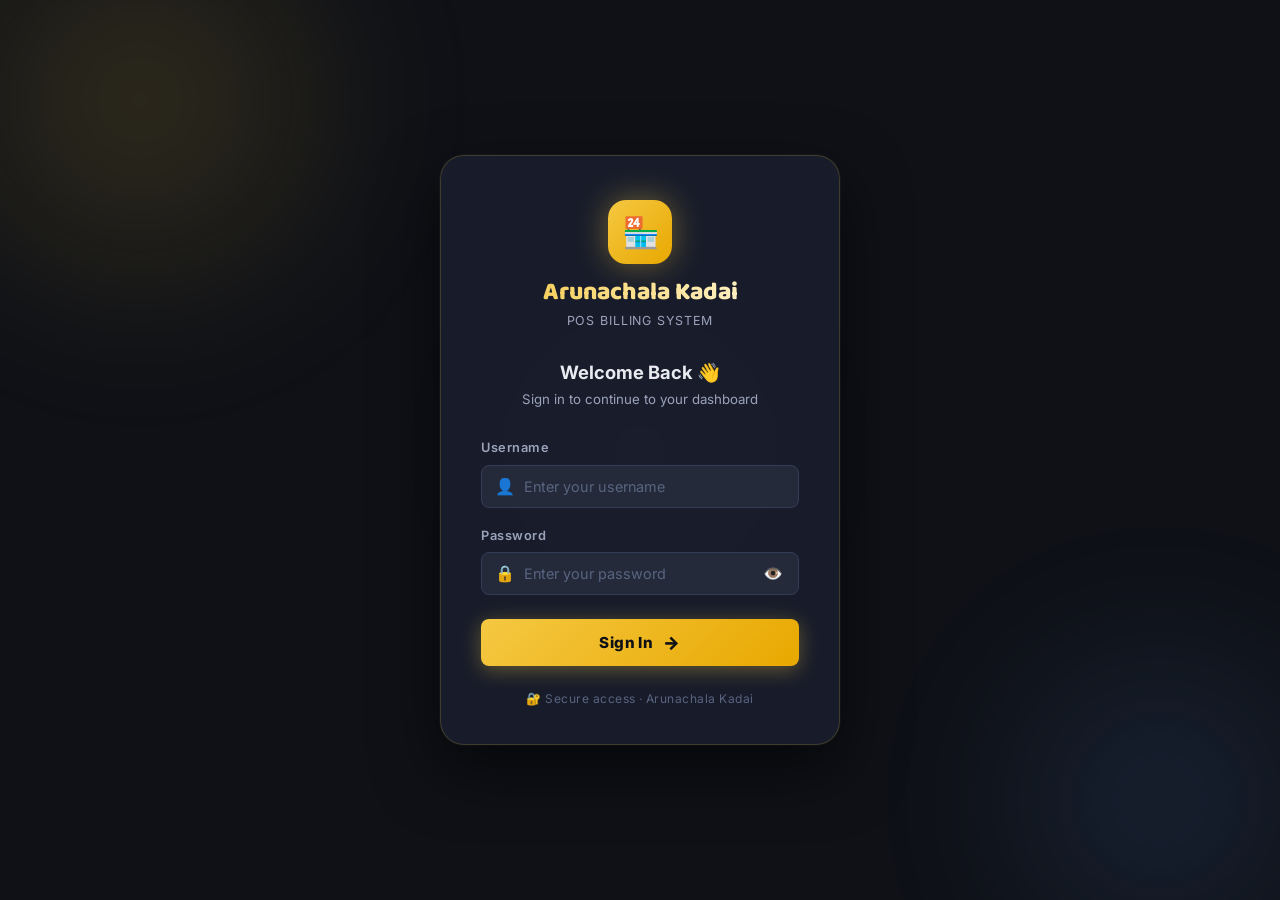
<file: index.html>
<!DOCTYPE html>
<html lang="en">

<head>
  <meta charset="UTF-8" />
  <meta name="viewport" content="width=device-width, initial-scale=1.0" />
  <title>அருணாச்சலா வாடகை பத்திரம்</title>
  <meta name="description" content="POS billing system for Arunachala Kadai – fast, simple, and efficient." />
  <link rel="stylesheet" href="style.css" />
  <script>if (sessionStorage.getItem('ak_logged_in') !== 'true') { window.location.replace('login.html'); }</script>
  <link rel="icon"
    href="data:image/svg+xml,<svg xmlns='http://www.w3.org/2000/svg'><text y='32' font-size='32'>🏪</text></svg>" />
</head>

<body>

  <!-- ── Navbar ──────────────────────────────── -->
  <nav class="navbar no-print" role="navigation">
    <div class="navbar__brand">
      <div class="navbar__logo">🏪</div>
      <div>
        <div class="navbar__title">Arunachala Kadai</div>
        <div class="navbar__sub">POS Billing System</div>
      </div>
    </div>
    <div class="navbar__nav">
      <a href="index.html" class="nav-btn active">
        <span class="icon">🧾</span> Billing
      </a>
      <a href="menu.html" class="nav-btn">
        <span class="icon">📋</span> Manage Menu
      </a>
      <a href="report.html" class="nav-btn">
        <span class="icon">📊</span> Reports
      </a>
      <button class="nav-btn" id="logoutBtn"
        onclick="sessionStorage.removeItem('ak_logged_in');window.location.replace('login.html');" title="Logout">
        <span class="icon">🚪</span> Logout
      </button>
    </div>
  </nav>

  <!-- ── POS Layout ──────────────────────────── -->
  <div class="page-wrapper">

    <!-- Left: Menu Panel -->
    <div class="menu-panel" id="menuPanel">
      <div class="menu-panel__header no-print">
        <span class="menu-panel__title">🛍️ Menu</span>
        <div class="search-box">
          <span>🔍</span>
          <input type="text" id="searchInput" placeholder="Search items…" autocomplete="off" />
        </div>
      </div>

      <!-- Category filter tabs -->
      <div class="cat-tabs no-print" id="catTabs"></div>

      <!-- Menu grid (grouped by category) -->
      <div id="menuContainer"></div>
    </div>

    <!-- Right: Cart Panel -->
    <div class="cart-panel no-print" id="cartPanel">
      <div class="cart-panel__header">
        <div class="cart-panel__title">
          🛒 Cart
          <span class="cart-count" id="cartCount">0</span>
        </div>
      </div>

      <!-- Customer info -->
      <div class="customer-form">
        <input class="form-input" type="text" id="customerName" placeholder="Customer Name (optional)" />
        <input class="form-input" type="text" id="customerPhone" placeholder="Phone Number (optional)" />
      </div>

      <!-- Items -->
      <div class="cart-items" id="cartItems">
        <div class="cart-empty">
          <div class="cart-empty__icon">🛒</div>
          <div class="cart-empty__text">Tap an item to add it to the cart</div>
        </div>
      </div>

      <!-- Footer totals + actions -->
      <div class="cart-footer">
        <div class="cart-totals">
          <div class="total-row">
            <span>Subtotal</span>
            <span id="subtotal">₹0.00</span>
          </div>
          <div class="total-row grand">
            <span>Total</span>
            <span id="grandTotal">₹0.00</span>
          </div>
        </div>
        <div class="cart-actions">
          <button class="btn btn-gold" id="printBtn">
            🖨️ Print Bill
          </button>
          <button class="btn btn-danger" id="clearBtn">
            🗑️ Clear Cart
          </button>
        </div>
      </div>
    </div>
  </div>

  <!-- ── Hidden Print Invoice ─────────────────── -->
  <div id="print-bill">
    <div class="print-bill__shop">
      <h2>🏪 Arunachala Kadai</h2>
      <p>Rental &amp; Household Items</p>
      <p>குட்டை தெரு, புதிய கடலூர் மெயின் ரோடு, திருவதிகை</p>
      <p>📞 8883155563</p>
      <p id="pb-datetime"></p>
      <p id="pb-customer"></p>
    </div>
    <hr class="print-bill__divider" />
    <table class="print-bill__table">
      <thead>
        <tr>
          <th>#</th>
          <th>Item</th>
          <th class="right">Qty</th>
          <th class="right">Rate</th>
          <th class="right">Amount</th>
        </tr>
      </thead>
      <tbody id="pb-items"></tbody>
    </table>
    <hr class="print-bill__divider" />
    <div class="print-bill__total">
      <span>TOTAL</span>
      <span id="pb-total"></span>
    </div>
    <div class="print-bill__footer">
      <p>Thank you for your business!</p>
      <p>Please visit again 🙏</p>
    </div>
  </div>

  <!-- ── Toast container ───────────────────── -->
  <div id="toast-container"></div>

  <script src="data.js"></script>
  <script src="app.js"></script>
</body>

</html>
</file>
<file: style.css>
/* ═══════════════════════════════════════════════
   STYLE.CSS – Arunachala Kadai
   Dark premium theme with gold accent
═══════════════════════════════════════════════ */

@import url('https://fonts.googleapis.com/css2?family=Inter:wght@300;400;500;600;700;800&family=Baloo+2:wght@700;800&display=swap');

/* ── CSS Variables ─────────────────────────── */
:root {
  --bg: #0f1117;
  --bg2: #161b27;
  --bg3: #1e2535;
  --surface: #242a3a;
  --card: #2a3045;
  --border: #333d55;
  --gold: #f5c842;
  --gold2: #e8a800;
  --gold-glow: rgba(245, 200, 66, 0.18);
  --text: #e8eaf0;
  --text2: #9ba3bb;
  --text3: #596480;
  --danger: #ff4d6a;
  --success: #2ecc7a;
  --info: #5b9cf6;
  --radius: 14px;
  --radius-sm: 8px;
  --shadow: 0 4px 24px rgba(0, 0, 0, 0.4);
  --shadow-sm: 0 2px 10px rgba(0, 0, 0, 0.3);
  --transition: 0.22s cubic-bezier(.4, 0, .2, 1);
}

/* ── Reset & Base ──────────────────────────── */
*,
*::before,
*::after {
  box-sizing: border-box;
  margin: 0;
  padding: 0;
}

html {
  scroll-behavior: smooth;
}

body {
  font-family: 'Inter', sans-serif;
  background: var(--bg);
  color: var(--text);
  min-height: 100vh;
  line-height: 1.5;
}

a {
  color: inherit;
  text-decoration: none;
}

button {
  cursor: pointer;
  border: none;
  outline: none;
  font-family: inherit;
}

input,
select,
textarea {
  font-family: inherit;
}

/* ── Scrollbar ─────────────────────────────── */
::-webkit-scrollbar {
  width: 7px;
  height: 7px;
}

::-webkit-scrollbar-track {
  background: var(--bg2);
}

::-webkit-scrollbar-thumb {
  background: var(--border);
  border-radius: 99px;
}

::-webkit-scrollbar-thumb:hover {
  background: var(--gold);
}

/* ═══════════════════════════════════════════
   NAVBAR
═══════════════════════════════════════════ */
.navbar {
  position: sticky;
  top: 0;
  z-index: 100;
  display: flex;
  align-items: center;
  justify-content: space-between;
  padding: 0 28px;
  height: 64px;
  background: rgba(15, 17, 23, 0.92);
  backdrop-filter: blur(16px);
  border-bottom: 1px solid var(--border);
  box-shadow: 0 2px 20px rgba(0, 0, 0, 0.5);
}

.navbar__brand {
  display: flex;
  align-items: center;
  gap: 12px;
}

.navbar__logo {
  width: 40px;
  height: 40px;
  background: linear-gradient(135deg, var(--gold), var(--gold2));
  border-radius: 10px;
  display: grid;
  place-items: center;
  font-size: 20px;
  box-shadow: 0 0 16px var(--gold-glow);
}

.navbar__title {
  font-family: 'Baloo 2', sans-serif;
  font-size: 1.3rem;
  font-weight: 800;
  background: linear-gradient(90deg, var(--gold), #fff8dc);
  -webkit-background-clip: text;
  -webkit-text-fill-color: transparent;
  background-clip: text;
  line-height: 1.2;
}

.navbar__sub {
  font-size: 0.7rem;
  color: var(--text2);
  letter-spacing: .05em;
}

.navbar__nav {
  display: flex;
  gap: 6px;
}

.nav-btn {
  display: flex;
  align-items: center;
  gap: 7px;
  padding: 8px 18px;
  border-radius: var(--radius-sm);
  font-size: 0.88rem;
  font-weight: 500;
  color: var(--text2);
  transition: var(--transition);
  background: transparent;
}

.nav-btn:hover {
  color: var(--text);
  background: var(--surface);
}

.nav-btn.active {
  color: var(--gold);
  background: var(--gold-glow);
  border: 1px solid rgba(245, 200, 66, 0.3);
}

.nav-btn .icon {
  font-size: 1.05rem;
}

/* ═══════════════════════════════════════════
   PAGE WRAPPERS
═══════════════════════════════════════════ */
.page-wrapper {
  display: flex;
  height: calc(100vh - 64px);
  overflow: hidden;
}

.page-container {
  max-width: 1200px;
  margin: 0 auto;
  padding: 32px 24px;
  width: 100%;
}

/* ═══════════════════════════════════════════
   POS – MENU PANEL
═══════════════════════════════════════════ */
.menu-panel {
  flex: 1;
  overflow-y: auto;
  padding: 20px;
  background: var(--bg);
}

.menu-panel__header {
  display: flex;
  align-items: center;
  justify-content: space-between;
  margin-bottom: 16px;
}

.menu-panel__title {
  font-size: 1rem;
  font-weight: 700;
  color: var(--text2);
  text-transform: uppercase;
  letter-spacing: .1em;
}

.search-box {
  display: flex;
  align-items: center;
  gap: 8px;
  background: var(--surface);
  border: 1px solid var(--border);
  border-radius: var(--radius-sm);
  padding: 8px 14px;
  flex: 1;
  max-width: 260px;
}

.search-box input {
  background: none;
  border: none;
  outline: none;
  color: var(--text);
  font-size: 0.875rem;
  width: 100%;
}

.search-box input::placeholder {
  color: var(--text3);
}

/* Category filter tabs */
.cat-tabs {
  display: flex;
  flex-wrap: wrap;
  gap: 8px;
  margin-bottom: 16px;
}

.cat-tab {
  padding: 5px 14px;
  border-radius: 99px;
  font-size: 0.78rem;
  font-weight: 600;
  background: var(--surface);
  color: var(--text2);
  border: 1px solid var(--border);
  transition: var(--transition);
}

.cat-tab:hover {
  color: var(--gold);
  border-color: var(--gold);
}

.cat-tab.active {
  background: var(--gold);
  color: #0f1117;
  border-color: var(--gold);
}

/* Menu categories */
.category-section {
  margin-bottom: 24px;
}

.category-label {
  font-size: 0.75rem;
  font-weight: 700;
  letter-spacing: .1em;
  color: var(--gold);
  text-transform: uppercase;
  margin-bottom: 10px;
  padding-left: 4px;
  border-left: 3px solid var(--gold);
  padding-left: 10px;
}

.menu-grid {
  display: grid;
  grid-template-columns: repeat(auto-fill, minmax(130px, 1fr));
  gap: 12px;
}

/* Menu item card */
.menu-card {
  background: var(--card);
  border: 1px solid var(--border);
  border-radius: var(--radius);
  padding: 16px 12px;
  text-align: center;
  cursor: pointer;
  transition: var(--transition);
  position: relative;
  overflow: hidden;
  user-select: none;
}

.menu-card::before {
  content: '';
  position: absolute;
  inset: 0;
  background: linear-gradient(135deg, var(--gold-glow), transparent);
  opacity: 0;
  transition: var(--transition);
}

.menu-card:hover {
  border-color: var(--gold);
  transform: translateY(-3px);
  box-shadow: 0 8px 28px rgba(245, 200, 66, 0.15);
}

.menu-card:hover::before {
  opacity: 1;
}

.menu-card:active {
  transform: scale(0.96);
}

.menu-card.in-cart {
  border-color: var(--gold);
  background: linear-gradient(135deg, #2a3045, #2f3a1d22);
}

.menu-card__emoji {
  font-size: 2.2rem;
  margin-bottom: 8px;
  filter: drop-shadow(0 2px 6px rgba(0, 0, 0, 0.5));
  line-height: 1;
}

.menu-card__img {
  width: 56px;
  height: 56px;
  object-fit: cover;
  border-radius: 50%;
  margin-bottom: 8px;
  border: 2px solid var(--border);
}

.menu-card__placeholder {
  width: 56px;
  height: 56px;
  border-radius: 50%;
  margin: 0 auto 8px;
  background: var(--surface);
  border: 2px solid var(--border);
  display: grid;
  place-items: center;
  font-size: 1.4rem;
  font-weight: 800;
  color: var(--gold);
}

.menu-card__name {
  font-size: 0.8rem;
  font-weight: 600;
  color: var(--text);
  line-height: 1.3;
  word-break: break-word;
}

.menu-card__price {
  font-size: 0.85rem;
  font-weight: 700;
  color: var(--gold);
  margin-top: 4px;
}

.menu-card__badge {
  position: absolute;
  top: 6px;
  right: 6px;
  background: var(--gold);
  color: #0f1117;
  border-radius: 99px;
  width: 20px;
  height: 20px;
  font-size: 0.65rem;
  font-weight: 800;
  display: grid;
  place-items: center;
}

/* ═══════════════════════════════════════════
   POS – CART PANEL
═══════════════════════════════════════════ */
.cart-panel {
  width: 360px;
  min-width: 320px;
  background: var(--bg2);
  border-left: 1px solid var(--border);
  display: flex;
  flex-direction: column;
  overflow: hidden;
}

.cart-panel__header {
  padding: 18px 20px 14px;
  border-bottom: 1px solid var(--border);
  display: flex;
  align-items: center;
  justify-content: space-between;
}

.cart-panel__title {
  font-weight: 700;
  font-size: 1rem;
  display: flex;
  align-items: center;
  gap: 8px;
}

.cart-count {
  background: var(--gold);
  color: #0f1117;
  border-radius: 99px;
  padding: 2px 8px;
  font-size: 0.75rem;
  font-weight: 800;
}

/* Customer info */
.customer-form {
  padding: 12px 20px;
  border-bottom: 1px solid var(--border);
  display: flex;
  flex-direction: column;
  gap: 8px;
}

.form-row {
  display: flex;
  gap: 8px;
}

.form-input {
  width: 100%;
  padding: 8px 12px;
  background: var(--surface);
  border: 1px solid var(--border);
  border-radius: var(--radius-sm);
  color: var(--text);
  font-size: 0.82rem;
  transition: var(--transition);
}

.form-input:focus {
  border-color: var(--gold);
  outline: none;
  box-shadow: 0 0 0 3px var(--gold-glow);
}

.form-input::placeholder {
  color: var(--text3);
}

/* Cart items list */
.cart-items {
  flex: 1;
  overflow-y: auto;
  padding: 12px 20px;
}

.cart-empty {
  height: 100%;
  display: flex;
  flex-direction: column;
  align-items: center;
  justify-content: center;
  gap: 12px;
}

.cart-empty__icon {
  font-size: 3.5rem;
  opacity: .3;
}

.cart-empty__text {
  color: var(--text3);
  font-size: 0.88rem;
}

/* Cart item row */
.cart-item {
  display: flex;
  align-items: flex-start;
  gap: 10px;
  padding: 10px 0;
  border-bottom: 1px solid var(--border);
  animation: fadeIn .2s ease;
}

@keyframes fadeIn {
  from {
    opacity: 0;
    transform: translateY(6px);
  }

  to {
    opacity: 1;
    transform: translateY(0);
  }
}

.cart-item__info {
  flex: 1;
  min-width: 0;
}

.cart-item__name {
  font-size: 0.85rem;
  font-weight: 600;
  color: var(--text);
  white-space: nowrap;
  overflow: hidden;
  text-overflow: ellipsis;
}

.cart-item__price-unit {
  font-size: 0.75rem;
  color: var(--text2);
  margin-top: 2px;
}

.cart-item__qty {
  display: flex;
  align-items: center;
  gap: 6px;
  margin-top: 8px;
}

.qty-btn {
  width: 26px;
  height: 26px;
  border-radius: 6px;
  background: var(--surface);
  color: var(--text);
  font-size: 1rem;
  font-weight: 700;
  display: grid;
  place-items: center;
  transition: var(--transition);
}

.qty-btn:hover {
  background: var(--gold);
  color: #0f1117;
}

.qty-val {
  width: 32px;
  text-align: center;
  background: var(--bg3);
  border: 1px solid var(--border);
  border-radius: 6px;
  padding: 2px 4px;
  color: var(--text);
  font-size: 0.85rem;
  font-weight: 600;
}

.cart-item__total {
  font-size: 0.9rem;
  font-weight: 700;
  color: var(--gold);
  white-space: nowrap;
}

.remove-btn {
  background: none;
  color: var(--text3);
  font-size: 1.1rem;
  padding: 2px 4px;
  border-radius: 4px;
  transition: var(--transition);
  line-height: 1;
}

.remove-btn:hover {
  color: var(--danger);
  background: rgba(255, 77, 106, 0.1);
}

/* Cart footer */
.cart-footer {
  border-top: 1px solid var(--border);
  padding: 16px 20px;
}

.cart-totals {
  margin-bottom: 14px;
}

.total-row {
  display: flex;
  justify-content: space-between;
  font-size: 0.85rem;
  color: var(--text2);
  margin-bottom: 6px;
}

.total-row.grand {
  font-size: 1.1rem;
  font-weight: 800;
  color: var(--text);
  border-top: 1px solid var(--border);
  padding-top: 8px;
  margin-top: 4px;
}

.total-row.grand span:last-child {
  color: var(--gold);
}

.cart-actions {
  display: flex;
  flex-direction: column;
  gap: 8px;
}

.btn {
  width: 100%;
  padding: 11px 18px;
  border-radius: var(--radius-sm);
  font-weight: 700;
  font-size: 0.9rem;
  transition: var(--transition);
  display: flex;
  align-items: center;
  justify-content: center;
  gap: 8px;
}

.btn-gold {
  background: linear-gradient(135deg, var(--gold), var(--gold2));
  color: #0f1117;
  box-shadow: 0 4px 16px rgba(245, 200, 66, 0.3);
}

.btn-gold:hover {
  box-shadow: 0 6px 24px rgba(245, 200, 66, 0.45);
  transform: translateY(-1px);
}

.btn-gold:active {
  transform: translateY(0);
}

.btn-outline {
  background: transparent;
  color: var(--text2);
  border: 1px solid var(--border);
}

.btn-outline:hover {
  border-color: var(--danger);
  color: var(--danger);
  background: rgba(255, 77, 106, 0.06);
}

.btn-danger {
  background: rgba(255, 77, 106, 0.12);
  color: var(--danger);
  border: 1px solid rgba(255, 77, 106, 0.3);
}

.btn-danger:hover {
  background: rgba(255, 77, 106, 0.22);
}

/* ═══════════════════════════════════════════
   MANAGE MENU PAGE
═══════════════════════════════════════════ */
.page-header {
  display: flex;
  align-items: center;
  justify-content: space-between;
  margin-bottom: 28px;
}

.page-header h1 {
  font-family: 'Baloo 2', sans-serif;
  font-size: 1.6rem;
  background: linear-gradient(90deg, var(--gold), #fff8dc);
  -webkit-background-clip: text;
  -webkit-text-fill-color: transparent;
  background-clip: text;
}

.btn-add {
  display: flex;
  align-items: center;
  gap: 8px;
  padding: 10px 20px;
  background: linear-gradient(135deg, var(--gold), var(--gold2));
  color: #0f1117;
  border-radius: var(--radius-sm);
  font-weight: 700;
  font-size: 0.9rem;
  box-shadow: 0 4px 16px rgba(245, 200, 66, 0.25);
  transition: var(--transition);
  border: none;
  cursor: pointer;
}

.btn-add:hover {
  box-shadow: 0 6px 24px rgba(245, 200, 66, 0.4);
  transform: translateY(-1px);
}

/* Menu table */
.menu-table-wrap {
  background: var(--bg2);
  border-radius: var(--radius);
  border: 1px solid var(--border);
  overflow: hidden;
}

.menu-table {
  width: 100%;
  border-collapse: collapse;
}

.menu-table th {
  background: var(--surface);
  padding: 12px 16px;
  font-size: 0.75rem;
  font-weight: 700;
  letter-spacing: .08em;
  color: var(--text2);
  text-transform: uppercase;
  text-align: left;
  border-bottom: 1px solid var(--border);
}

.menu-table td {
  padding: 12px 16px;
  font-size: 0.875rem;
  border-bottom: 1px solid rgba(51, 61, 85, 0.5);
  vertical-align: middle;
}

.menu-table tr:last-child td {
  border-bottom: none;
}

.menu-table tr:hover td {
  background: var(--surface);
}

.item-emoji-cell {
  font-size: 1.5rem;
}

.item-img-thumb {
  width: 40px;
  height: 40px;
  border-radius: 50%;
  object-fit: cover;
}

.item-img-placeholder {
  width: 40px;
  height: 40px;
  border-radius: 50%;
  background: var(--surface);
  border: 1px solid var(--border);
  display: grid;
  place-items: center;
  font-size: 1rem;
  font-weight: 800;
  color: var(--gold);
}

.cat-badge {
  display: inline-block;
  padding: 3px 10px;
  background: var(--surface);
  border: 1px solid var(--border);
  border-radius: 99px;
  font-size: 0.72rem;
  font-weight: 600;
  color: var(--text2);
}

.price-input-sm {
  width: 90px;
  padding: 5px 10px;
  background: var(--surface);
  border: 1px solid var(--border);
  border-radius: 6px;
  color: var(--gold);
  font-weight: 700;
  font-size: 0.875rem;
  text-align: right;
}

.price-input-sm:focus {
  border-color: var(--gold);
  outline: none;
}

.action-btns {
  display: flex;
  gap: 6px;
}

.btn-sm {
  padding: 5px 12px;
  border-radius: 6px;
  font-size: 0.78rem;
  font-weight: 600;
  transition: var(--transition);
}

.btn-edit {
  background: rgba(91, 156, 246, 0.12);
  color: var(--info);
  border: 1px solid rgba(91, 156, 246, 0.25);
}

.btn-edit:hover {
  background: rgba(91, 156, 246, 0.22);
}

.btn-del {
  background: rgba(255, 77, 106, 0.1);
  color: var(--danger);
  border: 1px solid rgba(255, 77, 106, 0.2);
}

.btn-del:hover {
  background: rgba(255, 77, 106, 0.2);
}

.btn-save {
  background: rgba(46, 204, 122, 0.12);
  color: var(--success);
  border: 1px solid rgba(46, 204, 122, 0.25);
}

.btn-save:hover {
  background: rgba(46, 204, 122, 0.22);
}

/* ── Modal ──────────────────────────────────── */
.modal-overlay {
  position: fixed;
  inset: 0;
  z-index: 200;
  background: rgba(0, 0, 0, 0.7);
  backdrop-filter: blur(6px);
  display: flex;
  align-items: center;
  justify-content: center;
  animation: fadeOverlay .2s ease;
}

@keyframes fadeOverlay {
  from {
    opacity: 0;
  }

  to {
    opacity: 1;
  }
}

.modal {
  background: var(--bg2);
  border: 1px solid var(--border);
  border-radius: calc(var(--radius) + 4px);
  padding: 28px 32px;
  width: 480px;
  max-width: 96vw;
  box-shadow: 0 20px 60px rgba(0, 0, 0, 0.6);
  animation: slideUp .25s ease;
}

@keyframes slideUp {
  from {
    opacity: 0;
    transform: translateY(20px);
  }

  to {
    opacity: 1;
    transform: translateY(0);
  }
}

.modal h2 {
  font-size: 1.15rem;
  font-weight: 700;
  margin-bottom: 20px;
  color: var(--gold);
}

.form-group {
  margin-bottom: 14px;
}

.form-group label {
  display: block;
  font-size: 0.8rem;
  font-weight: 600;
  color: var(--text2);
  margin-bottom: 6px;
}

.form-control {
  width: 100%;
  padding: 10px 14px;
  background: var(--surface);
  border: 1px solid var(--border);
  border-radius: var(--radius-sm);
  color: var(--text);
  font-size: 0.875rem;
  transition: var(--transition);
}

.form-control:focus {
  border-color: var(--gold);
  outline: none;
  box-shadow: 0 0 0 3px var(--gold-glow);
}

.modal-actions {
  display: flex;
  gap: 10px;
  margin-top: 22px;
  justify-content: flex-end;
}

.modal-actions .btn {
  width: auto;
  padding: 10px 22px;
}

/* ═══════════════════════════════════════════
   MONTHLY REPORT PAGE
═══════════════════════════════════════════ */
.report-controls {
  display: flex;
  align-items: center;
  gap: 16px;
  margin-bottom: 28px;
  flex-wrap: wrap;
}

.report-controls label {
  font-size: 0.85rem;
  color: var(--text2);
  font-weight: 600;
}

.select-styled {
  padding: 9px 14px;
  background: var(--surface);
  border: 1px solid var(--border);
  border-radius: var(--radius-sm);
  color: var(--text);
  font-size: 0.875rem;
  cursor: pointer;
  min-width: 120px;
}

.select-styled:focus {
  border-color: var(--gold);
  outline: none;
}

/* Stats cards */
.stats-grid {
  display: grid;
  grid-template-columns: repeat(auto-fill, minmax(200px, 1fr));
  gap: 16px;
  margin-bottom: 28px;
}

.stat-card {
  background: var(--bg2);
  border: 1px solid var(--border);
  border-radius: var(--radius);
  padding: 20px 22px;
  position: relative;
  overflow: hidden;
}

.stat-card::after {
  content: attr(data-icon);
  position: absolute;
  right: 16px;
  top: 12px;
  font-size: 2rem;
  opacity: .18;
}

.stat-card__label {
  font-size: 0.75rem;
  font-weight: 700;
  text-transform: uppercase;
  letter-spacing: .08em;
  color: var(--text3);
  margin-bottom: 8px;
}

.stat-card__value {
  font-size: 1.6rem;
  font-weight: 800;
  color: var(--gold);
}

.stat-card__sub {
  font-size: 0.78rem;
  color: var(--text2);
  margin-top: 4px;
}

/* Chart */
.chart-wrap {
  background: var(--bg2);
  border: 1px solid var(--border);
  border-radius: var(--radius);
  padding: 20px;
  margin-bottom: 28px;
}

.chart-title {
  font-weight: 700;
  font-size: 0.9rem;
  color: var(--text2);
  margin-bottom: 16px;
}

#salesChart {
  width: 100%;
  height: 200px;
}

/* Bills table */
.bills-table-wrap {
  background: var(--bg2);
  border: 1px solid var(--border);
  border-radius: var(--radius);
  overflow: hidden;
}

.bills-table {
  width: 100%;
  border-collapse: collapse;
}

.bills-table th {
  background: var(--surface);
  padding: 12px 16px;
  font-size: 0.75rem;
  font-weight: 700;
  letter-spacing: .08em;
  color: var(--text2);
  text-align: left;
  border-bottom: 1px solid var(--border);
  text-transform: uppercase;
}

.bills-table td {
  padding: 11px 16px;
  font-size: 0.85rem;
  border-bottom: 1px solid rgba(51, 61, 85, 0.4);
}

.bills-table tr:last-child td {
  border-bottom: none;
}

.bills-table tr:hover td {
  background: var(--surface);
}

/* ═══════════════════════════════════════════
   PRINT STYLES
═══════════════════════════════════════════ */
@media print {
  * {
    -webkit-print-color-adjust: exact;
    print-color-adjust: exact;
  }

  body {
    background: #fff;
    color: #000;
    font-family: 'Inter', sans-serif;
  }

  .no-print {
    display: none !important;
  }

  #print-bill {
    display: block !important;
    position: static !important;
    width: 100%;
    max-width: 400px;
    margin: 0 auto;
  }

  .print-bill__shop {
    text-align: center;
    margin-bottom: 16px;
    font-family: 'Baloo 2', sans-serif;
  }

  .print-bill__shop h2 {
    font-size: 1.4rem;
    font-weight: 800;
  }

  .print-bill__shop p {
    font-size: 0.8rem;
    color: #555;
  }

  .print-bill__divider {
    border: none;
    border-top: 2px dashed #ccc;
    margin: 10px 0;
  }

  .print-bill__table {
    width: 100%;
    border-collapse: collapse;
    font-size: 0.82rem;
  }

  .print-bill__table th,
  .print-bill__table td {
    padding: 5px 4px;
    text-align: left;
  }

  .print-bill__table th {
    border-bottom: 1px solid #000;
    font-weight: 700;
  }

  .print-bill__table .right {
    text-align: right;
  }

  .print-bill__total {
    display: flex;
    justify-content: space-between;
    font-weight: 800;
    font-size: 1rem;
    margin-top: 10px;
  }

  .print-bill__footer {
    text-align: center;
    font-size: 0.75rem;
    color: #666;
    margin-top: 16px;
  }
}

/* Hidden print bill area (shown only on print) */
#print-bill {
  display: none;
}

/* ═══════════════════════════════════════════
   TOAST
═══════════════════════════════════════════ */
#toast-container {
  position: fixed;
  bottom: 28px;
  right: 28px;
  z-index: 999;
  display: flex;
  flex-direction: column;
  gap: 8px;
}

.toast {
  background: var(--card);
  border: 1px solid var(--border);
  border-radius: var(--radius-sm);
  padding: 12px 18px;
  font-size: 0.85rem;
  font-weight: 500;
  box-shadow: var(--shadow);
  animation: slideToast .3s ease forwards;
  max-width: 300px;
}

.toast.success {
  border-left: 3px solid var(--success);
}

.toast.error {
  border-left: 3px solid var(--danger);
}

@keyframes slideToast {
  from {
    opacity: 0;
    transform: translateX(30px);
  }

  to {
    opacity: 1;
    transform: translateX(0);
  }
}

/* ── Empty state ──────────────────────────── */
.empty-state {
  text-align: center;
  padding: 60px 20px;
  color: var(--text3);
  font-size: 0.9rem;
}

.empty-state__icon {
  font-size: 3rem;
  margin-bottom: 12px;
  opacity: .4;
}

/* ── Utility ──────────────────────────────── */
.text-gold {
  color: var(--gold);
}

.text-danger {
  color: var(--danger);
}

.text-success {
  color: var(--success);
}

.fw-bold {
  font-weight: 700;
}

.mt-0 {
  margin-top: 0;
}

.visually-hidden {
  position: absolute;
  width: 1px;
  height: 1px;
  overflow: hidden;
  clip: rect(0, 0, 0, 0);
}

/* ═══════════════════════════════════════════
   PRINT STYLES
═══════════════════════════════════════════ */
#print-bill {
  display: none;
}

@media print {
  * {
    -webkit-print-color-adjust: exact;
    print-color-adjust: exact;
  }

  body {
    background: #fff;
    color: #000;
    font-family: 'Inter', sans-serif;
  }

  .no-print {
    display: none !important;
  }

  #print-bill {
    display: block !important;
    position: static !important;
    width: 100%;
    max-width: 400px;
    margin: 0 auto;
  }

  .print-bill__shop {
    text-align: center;
    margin-bottom: 12px;
    font-family: 'Baloo 2', sans-serif;
  }

  .print-bill__shop h2 {
    font-size: 1.4rem;
    font-weight: 800;
  }

  .print-bill__shop p {
    font-size: 0.8rem;
    color: #555;
  }

  #pb-customer {
    margin-top: 8px;
    font-size: 0.85rem;
    line-height: 1.8;
    color: #111;
    text-align: left;
    background: #f5f5f5;
    border-left: 3px solid #333;
    padding: 6px 10px;
    border-radius: 4px;
  }

  .print-bill__divider {
    border: none;
    border-top: 2px dashed #ccc;
    margin: 10px 0;
  }

  .print-bill__table {
    width: 100%;
    border-collapse: collapse;
    font-size: 0.82rem;
  }

  .print-bill__table th,
  .print-bill__table td {
    padding: 5px 4px;
    text-align: left;
  }

  .print-bill__table th {
    border-bottom: 1px solid #000;
    font-weight: 700;
  }

  .print-bill__table .right {
    text-align: right;
  }

  .print-bill__total {
    display: flex;
    justify-content: space-between;
    font-weight: 800;
    font-size: 1rem;
    margin-top: 10px;
  }

  .print-bill__footer {
    text-align: center;
    font-size: 0.75rem;
    color: #666;
    margin-top: 16px;
  }
}

/* ═══════════════════════════════════════════
   LOGIN PAGE
═══════════════════════════════════════════ */
.login-body {
  min-height: 100vh;
  display: flex;
  align-items: center;
  justify-content: center;
  background: var(--bg);
  overflow: hidden;
  position: relative;
}

/* Animated gradient blobs */
.login-bg {
  position: fixed;
  inset: 0;
  pointer-events: none;
  z-index: 0;
}

.blob {
  position: absolute;
  border-radius: 50%;
  filter: blur(80px);
  opacity: 0.18;
  animation: blobFloat 8s ease-in-out infinite;
}

.blob-1 {
  width: 520px;
  height: 520px;
  background: radial-gradient(circle, var(--gold), transparent 70%);
  top: -160px;
  left: -120px;
  animation-duration: 9s;
}

.blob-2 {
  width: 400px;
  height: 400px;
  background: radial-gradient(circle, #5b9cf6, transparent 70%);
  bottom: -100px;
  right: -80px;
  animation-duration: 11s;
  animation-delay: -3s;
}

.blob-3 {
  width: 300px;
  height: 300px;
  background: radial-gradient(circle, #9b59b6, transparent 70%);
  top: 50%;
  left: 50%;
  transform: translate(-50%, -50%);
  animation-duration: 7s;
  animation-delay: -5s;
}

@keyframes blobFloat {

  0%,
  100% {
    transform: scale(1) translateY(0);
  }

  50% {
    transform: scale(1.1) translateY(-20px);
  }
}

/* Login wrapper & card */
.login-wrapper {
  position: relative;
  z-index: 1;
  width: 100%;
  max-width: 440px;
  padding: 20px;
}

.login-card {
  background: rgba(26, 31, 46, 0.85);
  backdrop-filter: blur(24px);
  border: 1px solid rgba(245, 200, 66, 0.18);
  border-radius: 24px;
  padding: 44px 40px 36px;
  box-shadow: 0 24px 64px rgba(0, 0, 0, 0.6), 0 0 0 1px rgba(255, 255, 255, 0.04);
  animation: cardIn 0.5s cubic-bezier(0.34, 1.56, 0.64, 1) both;
}

@keyframes cardIn {
  from {
    opacity: 0;
    transform: translateY(32px) scale(0.96);
  }

  to {
    opacity: 1;
    transform: translateY(0) scale(1);
  }
}

/* Brand section */
.login-brand {
  text-align: center;
  margin-bottom: 28px;
}

.login-logo {
  width: 64px;
  height: 64px;
  background: linear-gradient(135deg, var(--gold), var(--gold2));
  border-radius: 18px;
  display: grid;
  place-items: center;
  font-size: 30px;
  margin: 0 auto 14px;
  box-shadow: 0 0 32px rgba(245, 200, 66, 0.4);
}

.login-title {
  font-family: 'Baloo 2', sans-serif;
  font-size: 1.55rem;
  font-weight: 800;
  background: linear-gradient(90deg, var(--gold), #fff8dc);
  -webkit-background-clip: text;
  -webkit-text-fill-color: transparent;
  background-clip: text;
  line-height: 1.2;
  margin-bottom: 4px;
}

.login-subtitle {
  font-size: 0.78rem;
  color: var(--text2);
  letter-spacing: .07em;
  text-transform: uppercase;
}

/* Welcome text */
.login-welcome {
  text-align: center;
  margin-bottom: 28px;
}

.login-welcome h2 {
  font-size: 1.15rem;
  font-weight: 700;
  color: var(--text);
  margin-bottom: 4px;
}

.login-welcome p {
  font-size: 0.83rem;
  color: var(--text2);
}

/* Error box */
.login-error {
  display: none;
  align-items: center;
  gap: 8px;
  background: rgba(255, 77, 106, 0.12);
  border: 1px solid rgba(255, 77, 106, 0.35);
  border-radius: var(--radius-sm);
  padding: 10px 14px;
  font-size: 0.83rem;
  color: var(--danger);
  margin-bottom: 20px;
}

.login-error.show {
  display: flex;
  animation: fadeIn 0.2s ease;
}

/* Form */
.login-form {
  display: flex;
  flex-direction: column;
  gap: 18px;
}

.login-field {
  display: flex;
  flex-direction: column;
  gap: 7px;
}

.login-label {
  font-size: 0.8rem;
  font-weight: 600;
  color: var(--text2);
  letter-spacing: .04em;
}

.login-input-wrap {
  position: relative;
  display: flex;
  align-items: center;
}

.login-input-icon {
  position: absolute;
  left: 14px;
  font-size: 1rem;
  pointer-events: none;
  z-index: 1;
}

.login-input {
  width: 100%;
  padding: 12px 42px;
  background: var(--surface);
  border: 1px solid var(--border);
  border-radius: var(--radius-sm);
  color: var(--text);
  font-size: 0.9rem;
  transition: var(--transition);
}

.login-input:focus {
  border-color: var(--gold);
  outline: none;
  box-shadow: 0 0 0 3px var(--gold-glow);
}

.login-input::placeholder {
  color: var(--text3);
}

.toggle-pwd {
  position: absolute;
  right: 12px;
  background: none;
  border: none;
  cursor: pointer;
  font-size: 1rem;
  color: var(--text3);
  padding: 4px;
  border-radius: 4px;
  transition: var(--transition);
  line-height: 1;
}

.toggle-pwd:hover {
  color: var(--text);
}

/* Login button */
.btn-login {
  width: 100%;
  padding: 13px 20px;
  background: linear-gradient(135deg, var(--gold), var(--gold2));
  color: #0f1117;
  border: none;
  border-radius: var(--radius-sm);
  font-weight: 800;
  font-size: 0.95rem;
  cursor: pointer;
  transition: var(--transition);
  display: flex;
  align-items: center;
  justify-content: center;
  gap: 10px;
  margin-top: 6px;
  box-shadow: 0 4px 20px rgba(245, 200, 66, 0.35);
  letter-spacing: .03em;
}

.btn-login:hover {
  box-shadow: 0 6px 28px rgba(245, 200, 66, 0.5);
  transform: translateY(-1px);
}

.btn-login:active {
  transform: translateY(0);
}

.btn-login:disabled {
  opacity: 0.7;
  cursor: not-allowed;
  transform: none;
}

.btn-login__icon {
  font-size: 1.1rem;
  font-weight: 900;
}

/* Footer note */
.login-footer-note {
  text-align: center;
  font-size: 0.75rem;
  color: var(--text3);
  margin-top: 24px;
  letter-spacing: .04em;
}

/* Shake animation for wrong credentials */
@keyframes shake {

  0%,
  100% {
    transform: translateX(0);
  }

  15% {
    transform: translateX(-8px);
  }

  30% {
    transform: translateX(8px);
  }

  45% {
    transform: translateX(-6px);
  }

  60% {
    transform: translateX(6px);
  }

  75% {
    transform: translateX(-3px);
  }

  90% {
    transform: translateX(3px);
  }
}

.shake {
  animation: shake 0.5s cubic-bezier(.36, .07, .19, .97) both;
}

/* Responsive */
@media (max-width: 480px) {
  .login-card {
    padding: 32px 24px 28px;
    border-radius: 18px;
  }

  .login-title {
    font-size: 1.3rem;
  }
}
</file>
